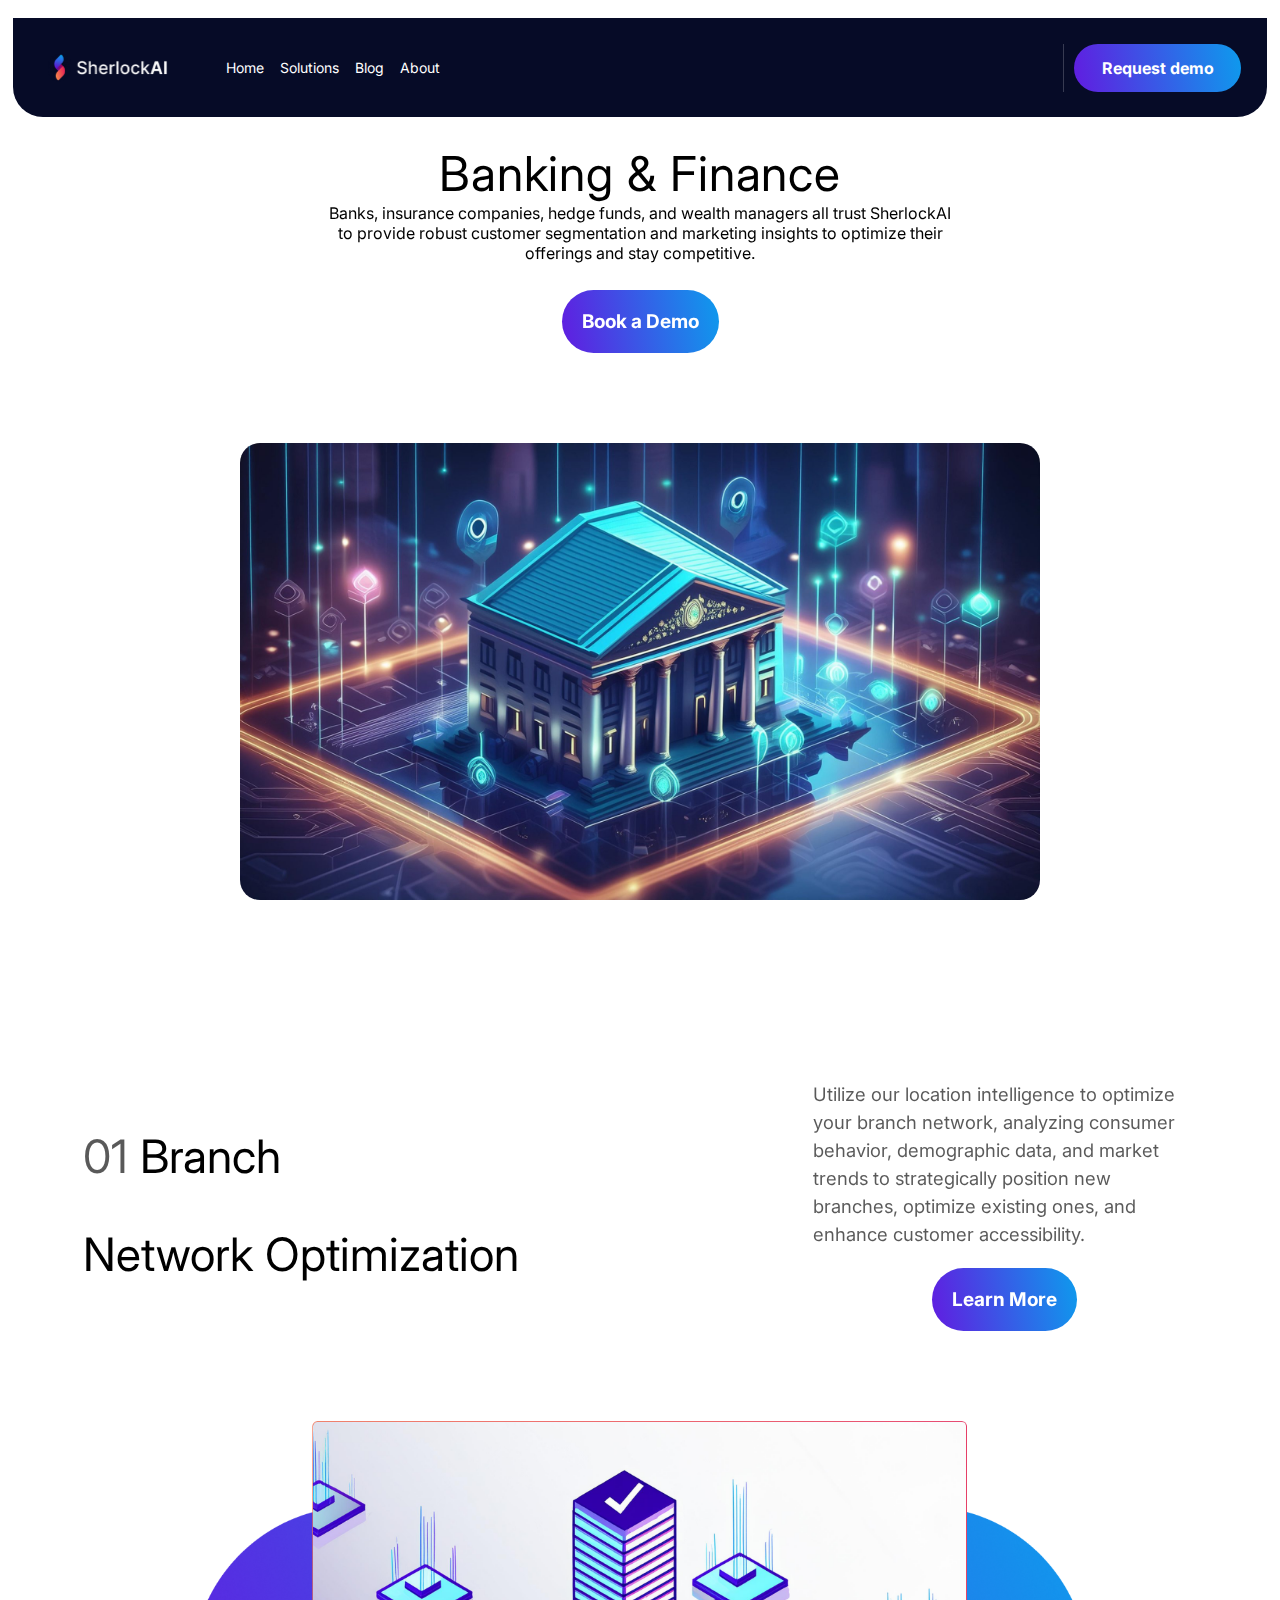
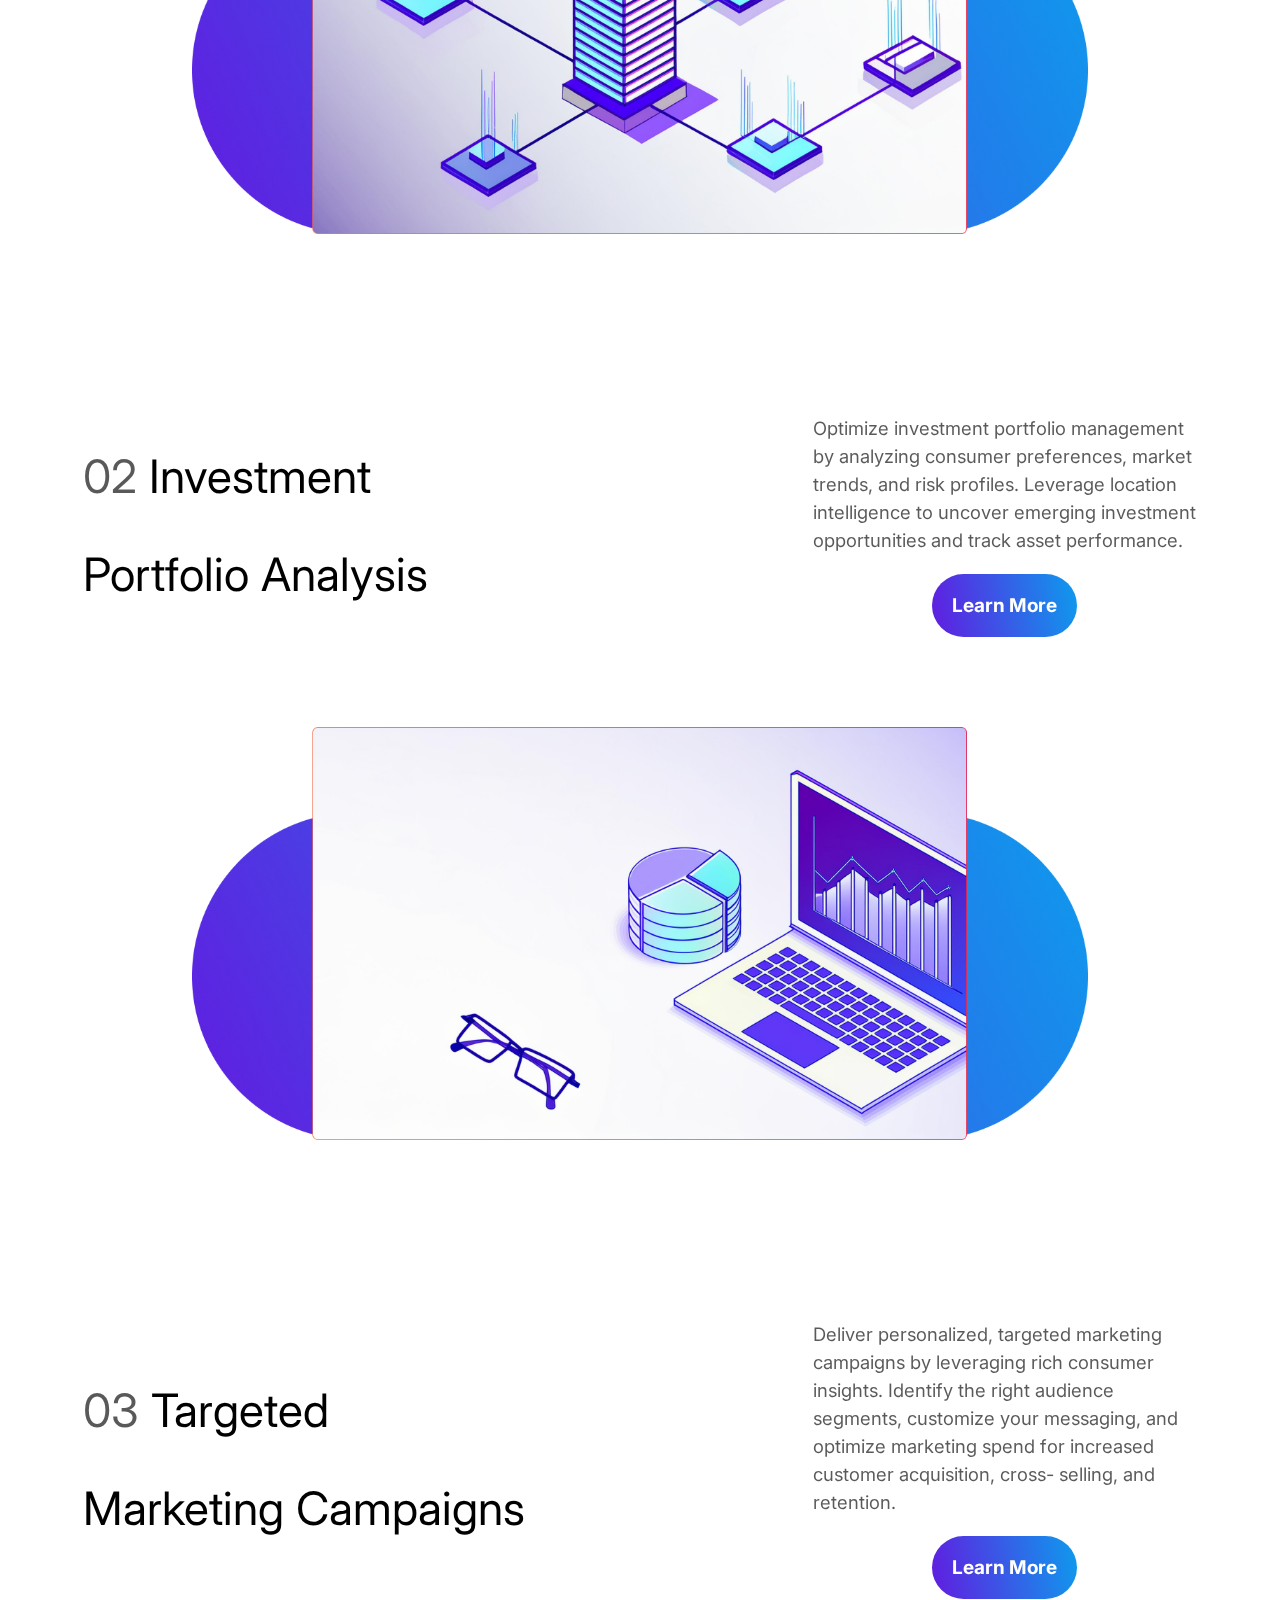
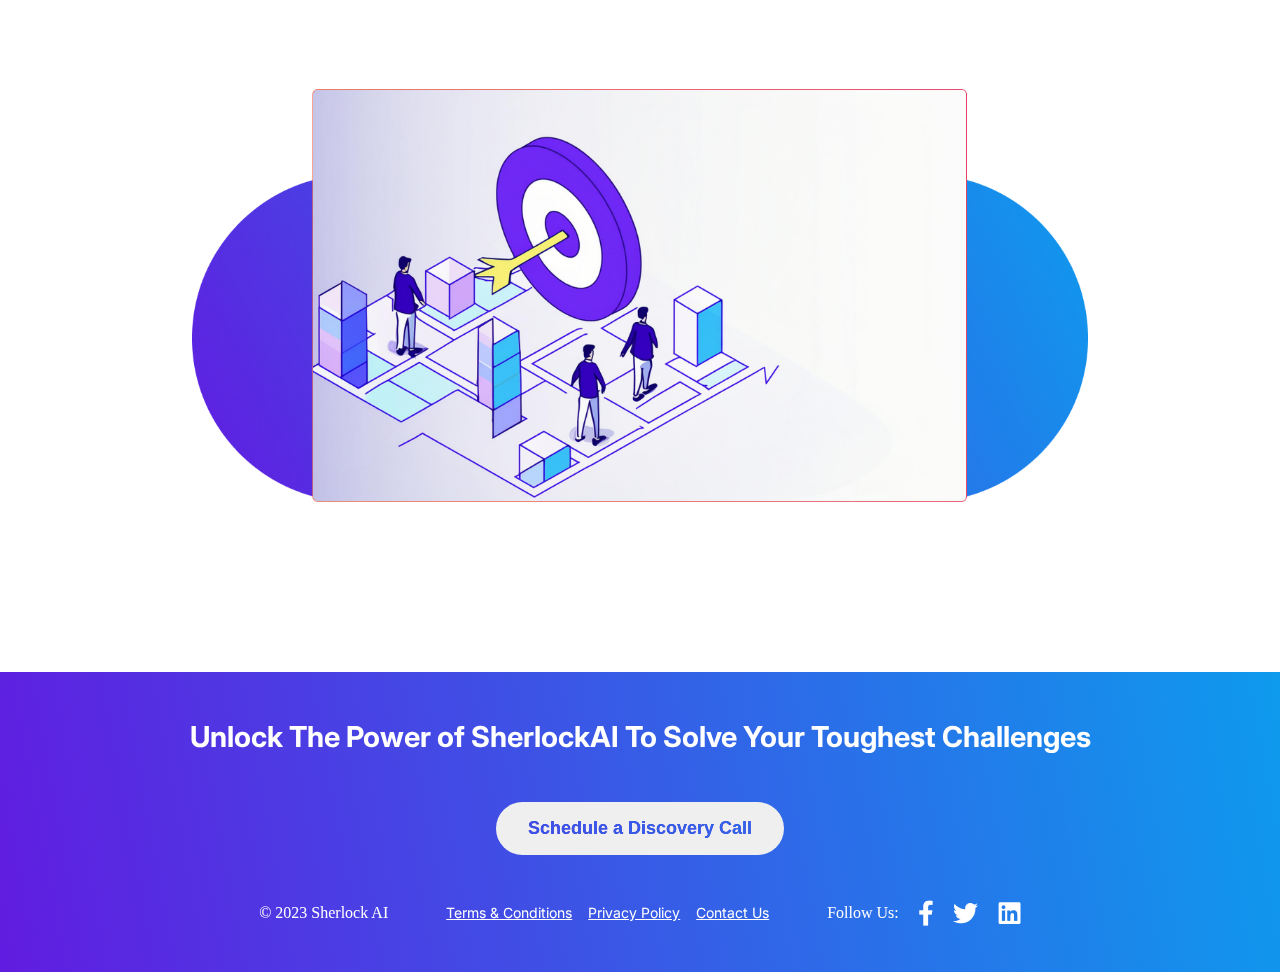
<file: bfsi.html>
<html lang="en">
  <head>
    <meta charset="UTF-8" />
    <meta name="viewport" content="width=device-width, initial-scale=1.0" />
    <link rel="stylesheet" href="bfsi.css" />
    <title>BFSI</title>
  </head>
  <body>
    <header>
      <div id="overlay">
        <a href="./" id="link">
          <img src="./Public/Logo.png" />
        </a>
        <ul id="list">
          <li><a href="./">Home</a></li>
          <li class="dropdown">
            <a href="./solutions.html">Solutions</a>
            <ul class="dropdown-content">
              <li><a href="./bfsi.html">Banking & Finance</a></li>
              <li><a href="./solution2.html">Hospitality & Tourism</a></li>
              <li><a href="./solution3.html">Retail & Ecommerce</a></li>
            </ul>
          </li>
          <li><a>Blog</a></li>
          <li><a>About</a></li>
        </ul>
        <div id="VerticalBorder">
          <div class="Link">
            <a href="./">Request demo</a>
          </div>
        </div>
      </div>
    </header>
    <div id="heading">
      <h2 id="Transform">Banking & Finance</h2>
      <p id="Change">
        Banks, insurance companies, hedge funds, and wealth managers all trust
        SherlockAI to provide robust customer segmentation and marketing
        insights to optimize their offerings and stay competitive.
      </p>
      <div class="Link2">
        <a href="./">Book a Demo</a>
      </div>
    </div>
    <div class="bfs">
      <img src="./Public/car1.png" />
    </div>
    <div class="element">
      <div class="branch">
        <p class="br">
          <span style="color: #000000a6">01</span> Branch<br />Network
          Optimization
        </p>
        <div class="font">
          <p>
            Utilize our location intelligence to optimize your branch network,
            analyzing consumer behavior, demographic data, and market trends to
            strategically position new branches, optimize existing ones, and
            enhance customer accessibility.
          </p>
          <div class="Link2">
            <a href="./">Learn More</a>
          </div>
        </div>
      </div>
      <div class="bg">
          <img src="./Public/Rectangle 95.png" />
      </div>
    </div>
    <div class="element">
      <div class="branch">
        <p class="br">
          <span style="color: #000000a6">02 </span>Investment <br />Portfolio
          Analysis
        </p>
        <div class="font">
          <p>
            Optimize investment portfolio management by analyzing consumer
            preferences, market trends, and risk profiles. Leverage location
            intelligence to uncover emerging investment opportunities and track
            asset performance.
          </p>
          <div class="Link2">
            <a href="./">Learn More</a>
          </div>
        </div>
      </div>
      <div class="bg">
          <img src="./Public/Rectangle 96.png" />
      </div>
    </div>
    <div class="element">
      <div class="branch">
        <p class="br">
          <span style="color: #000000a6">03 </span>Targeted<br />Marketing
          Campaigns
        </p>
        <div class="font">
          <p>
            Deliver personalized, targeted marketing campaigns by leveraging
            rich consumer insights. Identify the right audience segments,
            customize your messaging, and optimize marketing spend for increased
            customer acquisition, cross- selling, and retention.
          </p>
          <div class="Link2">
            <a href="./">Learn More</a>
          </div>
        </div>
        <div class="bg">
            <img src="./Public/Rectangle 97.png" />
        </div>
      </div>
    </div>
    <footer>
      <p class="p3">
        Unlock The Power of SherlockAI To Solve Your Toughest Challenges
      </p>
      <button>Schedule a Discovery Call</button>
      <div class="foot">
        <p>© 2023 Sherlock AI</p>
        <ul class="listf">
          <li><a>Terms & Conditions</a></li>
          <li><a>Privacy Policy</a></li>
          <li><a>Contact Us</a></li>
        </ul>
        <div class="social">
          Follow Us:
          <img src="./Public/Symbol.png" />
          <img src="./Public/Symbol (1).png" />
          <img src="./Public/Symbol (2).png" />
        </div>
      </div>
    </footer>
  </body>
</html>
</file>
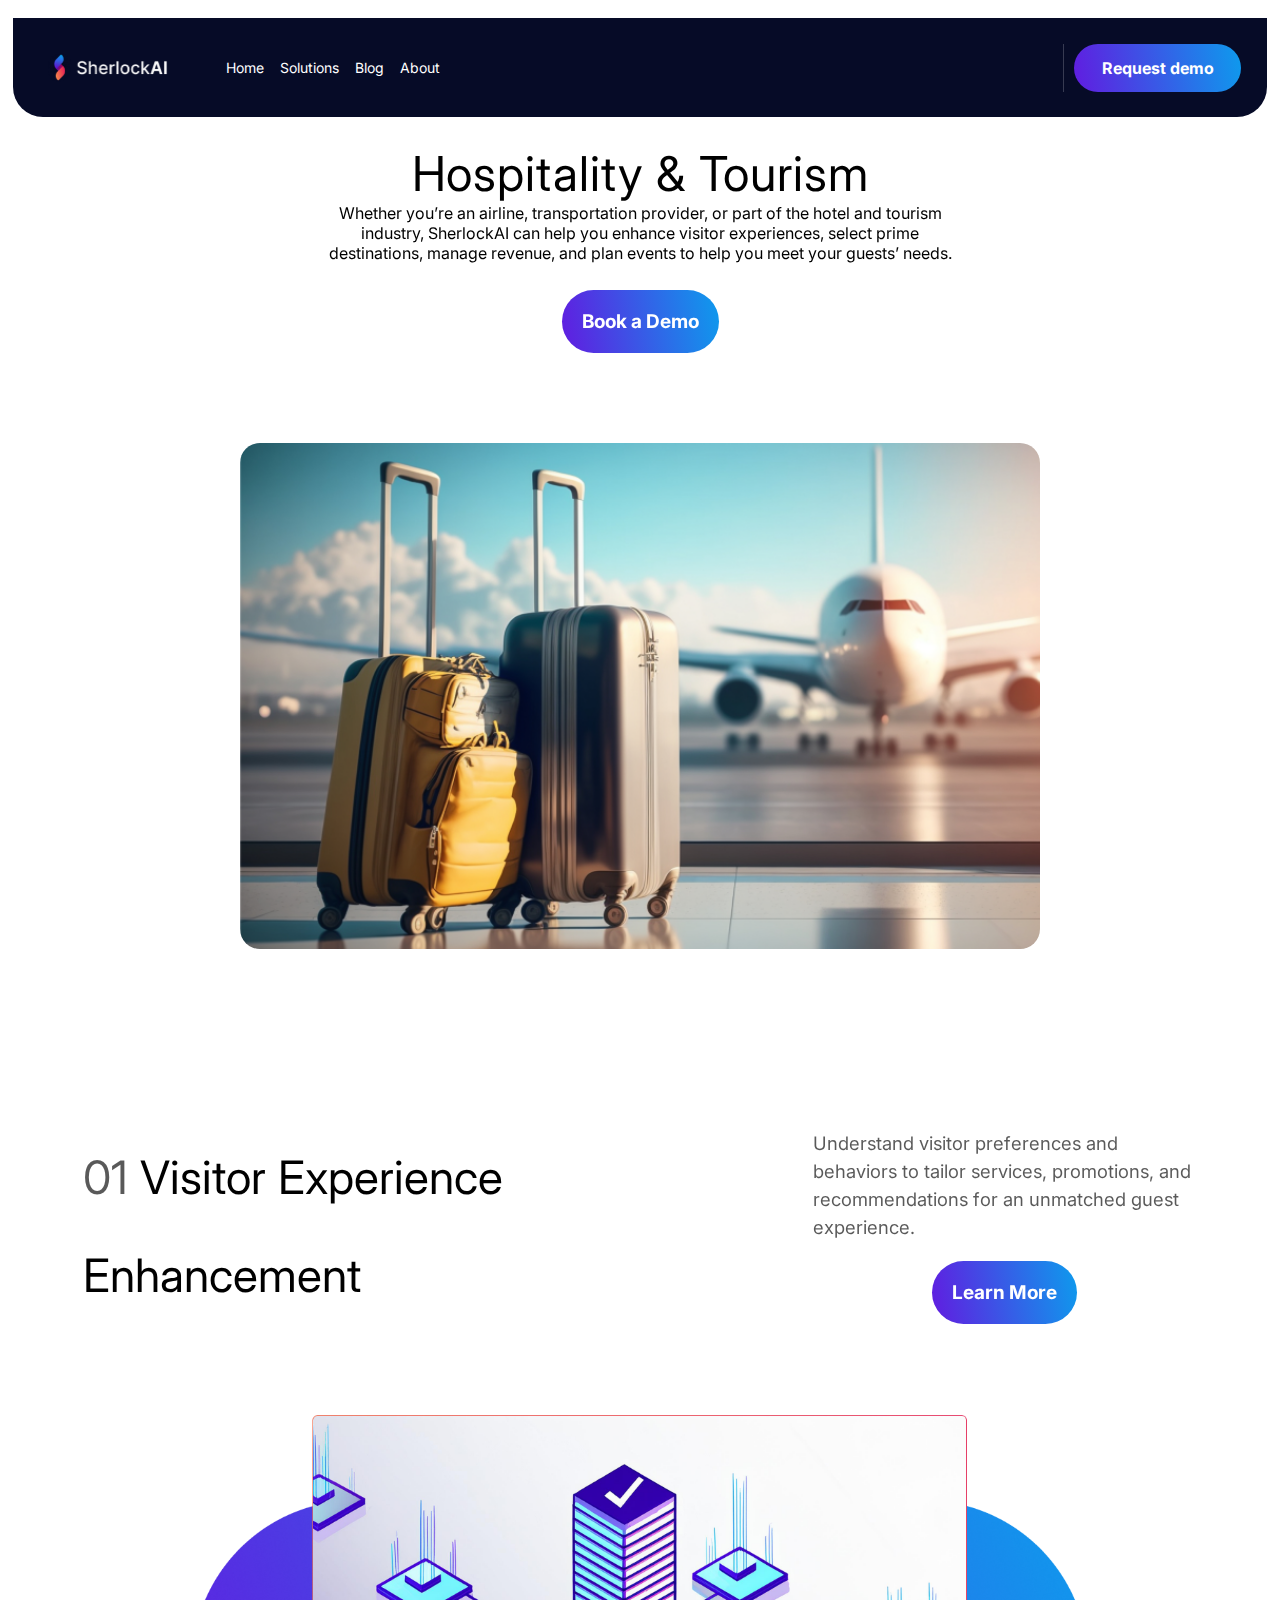
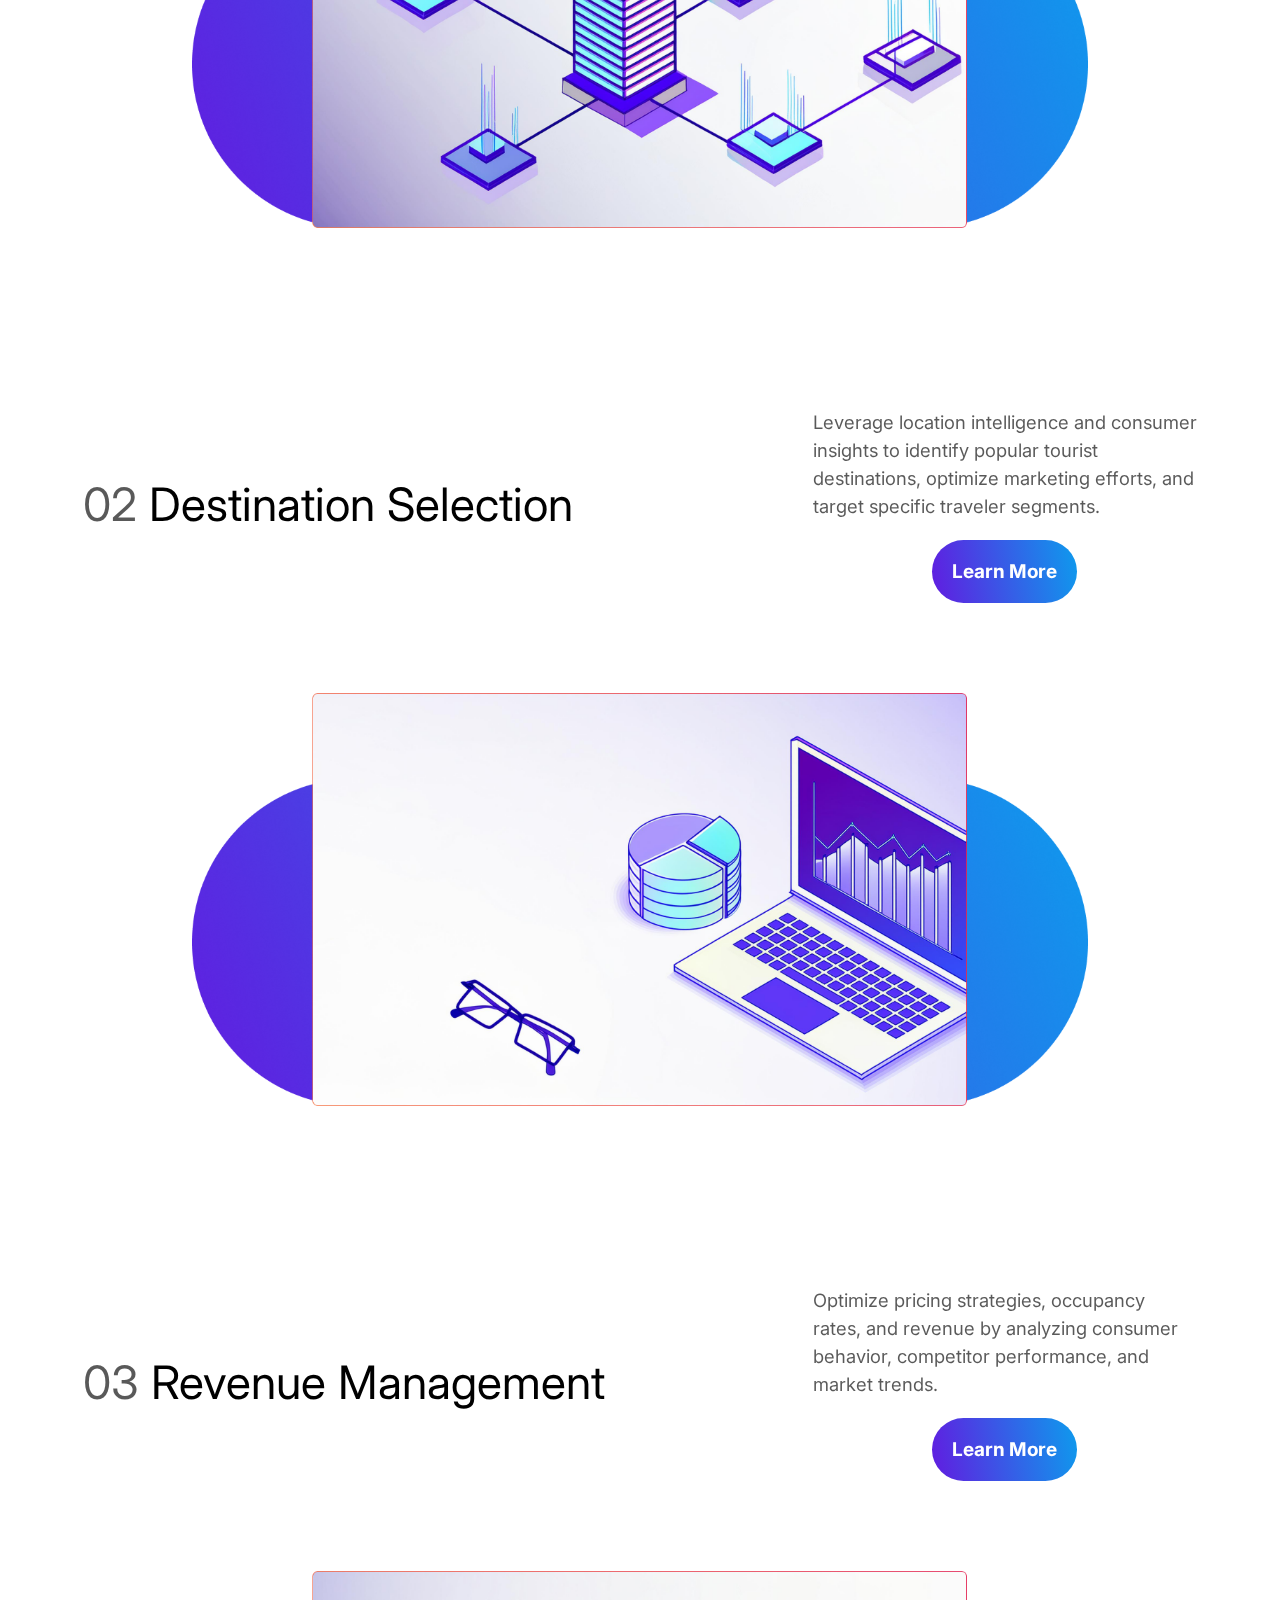
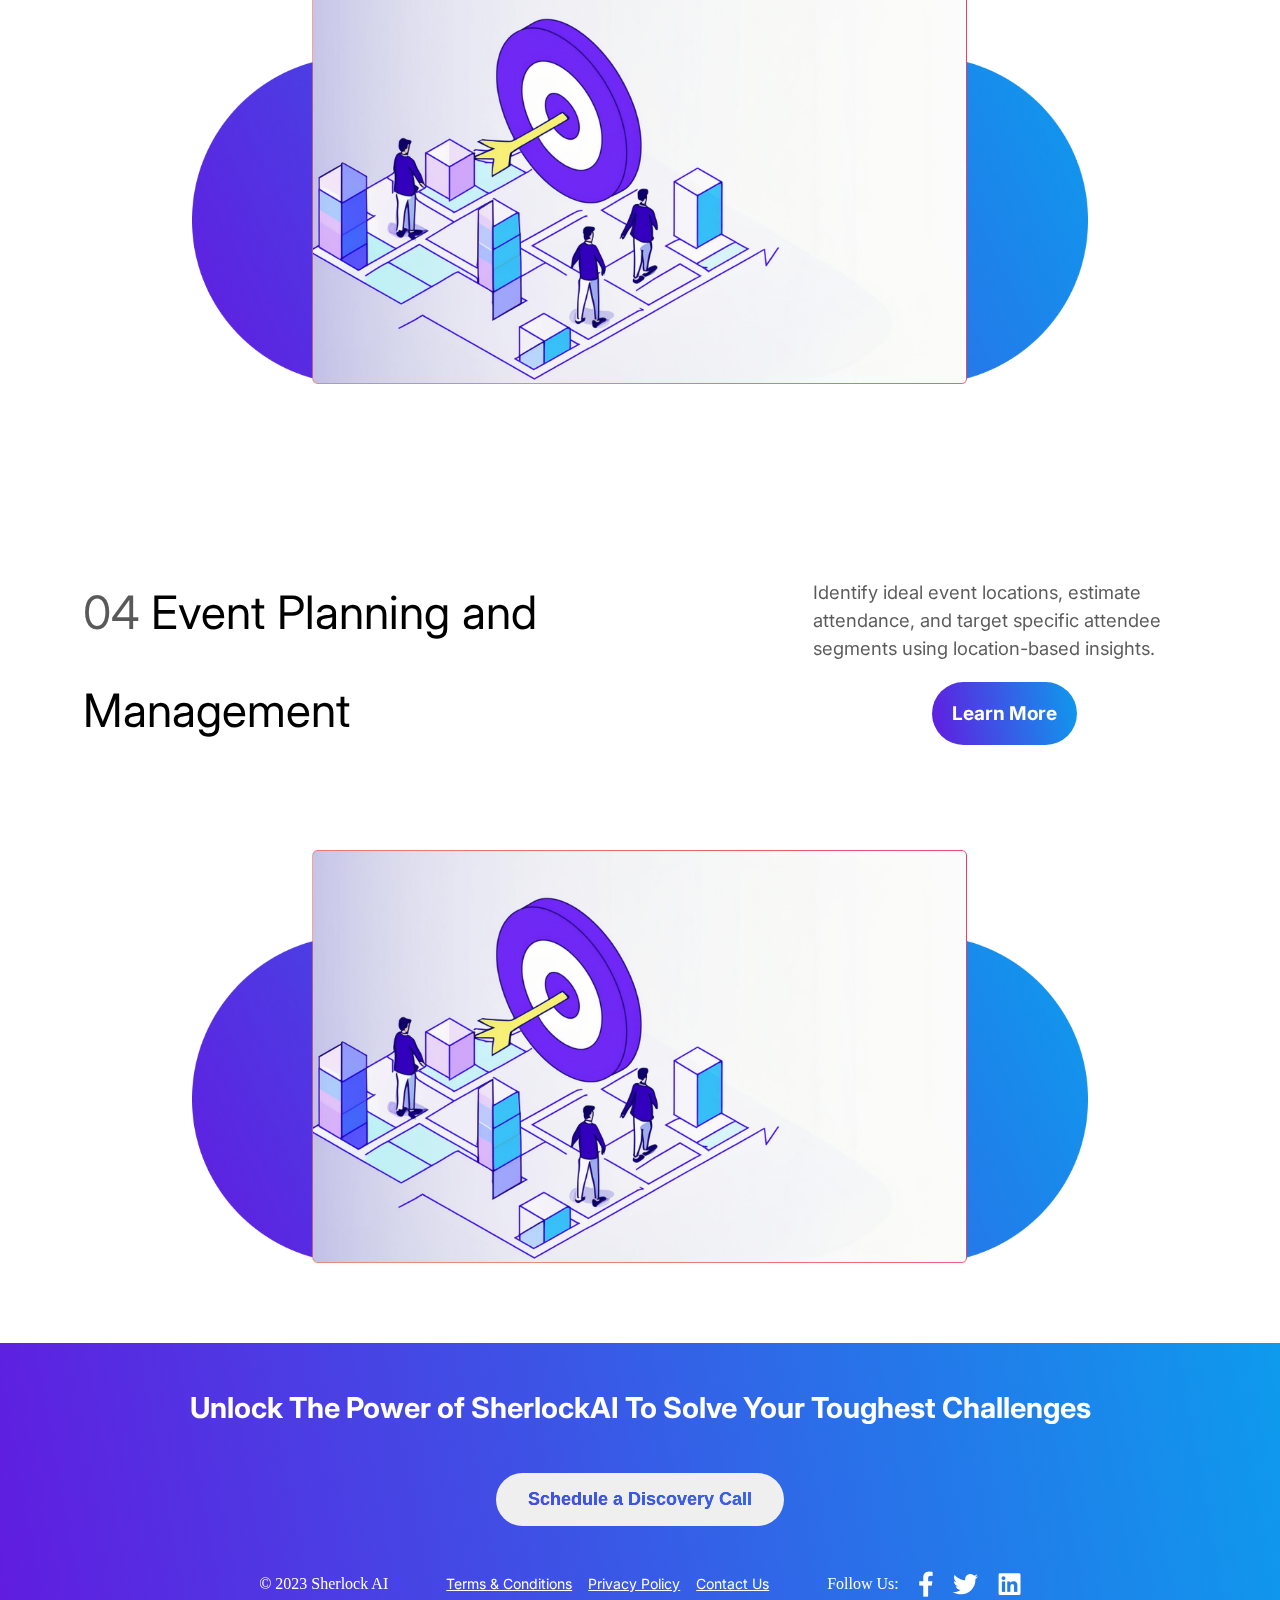
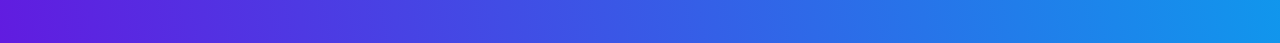
<file: h&t.html>
<html lang="en">
  <head>
    <meta charset="UTF-8" />
    <meta name="viewport" content="width=device-width, initial-scale=1.0" />
    <link rel="stylesheet" href="bfsi.css" />
    <title>Hospitality & Tourism</title>
  </head>
  <body>
          <header>
      <div id="overlay">
        <a href="./" id="link">
          <img src="./Public/Logo.png" />
        </a>
        <ul id="list">
          <li><a href="./">Home</a></li>
          <li class="dropdown">
            <a href="./solutions.html">Solutions</a>
            <ul class="dropdown-content">
              <li><a href="./bfsi.html">Banking & Finance</a></li>
              <li><a href="./h&t.html">Hospitality & Tourism</a></li>
              <li><a href="./r&e.html">Retail & Ecommerce</a></li>
            </ul>
          </li>
          <li><a href="./blog.html">Blog</a></li>
          <li><a href="./about.html">About</a></li>
        </ul>
        <div id="VerticalBorder">
          <div class="Link">
            <a target="_blank" href="https://calendly.com/Sherlockai/discoverycall">Request demo</a>
          </div>
        </div>
      </div>
    </header>

    <div id="heading">
      <h2 id="Transform">Hospitality & Tourism</h2>
      <p id="Change">
      Whether you’re an airline, transportation provider, or part of the hotel and tourism industry, SherlockAI can help you enhance visitor experiences, select prime destinations, manage revenue, and plan events to help you meet your guests’ needs.
      </p>
      <div class="Link2">
        <a href="https://calendly.com/Sherlockai/discoverycall" target="_bank">Book a Demo</a>
      </div>
    </div>
    <div class="bfs">
      <img src="./Public/car2.png" />
    </div>
    <div class="element">
      <div class="branch">
        <p class="br">
          <span style="color: #000000a6">01 </span>Visitor Experience Enhancement
        </p>
        <div class="font">
          <p>
          Understand visitor preferences and behaviors to tailor services, promotions, and recommendations for an unmatched guest experience.
          </p>
          <div class="Link2">
            <a href="./">Learn More</a>
          </div>
        </div>
      </div>
          <img src="./Public/Rectangle 95.png" />
    </div>
    <div class="element">
      <div class="branch">
        <p class="br">
          <span style="color: #000000a6">02 </span>Destination Selection
        </p>
        <div class="font">
          <p>
          Leverage location intelligence and consumer insights to identify popular tourist destinations, optimize marketing efforts, and target specific traveler segments.
          </p>
          <div class="Link2">
            <a href="./">Learn More</a>
          </div>
        </div>
      </div>
          <img src="./Public/Rectangle 96.png" />
    </div>
    <div class="element">
      <div class="branch">
        <p class="br">
          <span style="color: #000000a6">03 </span>Revenue Management
        </p>
        <div class="font">
          <p>
          Optimize pricing strategies, occupancy rates, and revenue by analyzing consumer behavior, competitor performance, and market trends.
          </p>
          <div class="Link2">
            <a href="./">Learn More</a>
          </div>
        </div>
      </div>
      <img src="./Public/Rectangle 97.png" />
    </div>
    <div class="element">
      <div class="branch">
        <p class="br">
          <span style="color: #000000a6">04 </span>Event Planning and Management
        </p>
        <div class="font">
          <p>
          Identify ideal event locations, estimate attendance, and target specific attendee segments using location-based insights.
          </p>
          <div class="Link2">
            <a href="./">Learn More</a>
          </div>
        </div>
      </div>
      <img src="./Public/Rectangle 97.png" />
    </div>
            <footer>
      <p class="p3">
        Unlock The Power of SherlockAI To Solve Your Toughest Challenges
      </p>
      <a target="_blank" href="https://calendly.com/Sherlockai/discoverycall"><button>Schedule a Discovery Call</button></a>
      <div class="foot">
        <p>© 2023 Sherlock AI</p>
        <ul class="listf">
          <li><a>Terms & Conditions</a></li>
          <li><a>Privacy Policy</a></li>
          <li><a>Contact Us</a></li>
        </ul>
        <div class="social">
          Follow Us:
          <a target="_blank" href="https://www.facebook.com/infiniteanalytics"><img src="./Public/Symbol.png" /></a>
          <a target="_blank" href="https://twitter.com/infanatweets"><img src="./Public/Symbol (1).png" /></a>
          <a target="_blank" href="https://www.linkedin.com/company/infinite-analytics/"><img src="./Public/Symbol (2).png" /></a>
        </div>
      </div>
    </footer>

  </body>
</html>
</file>
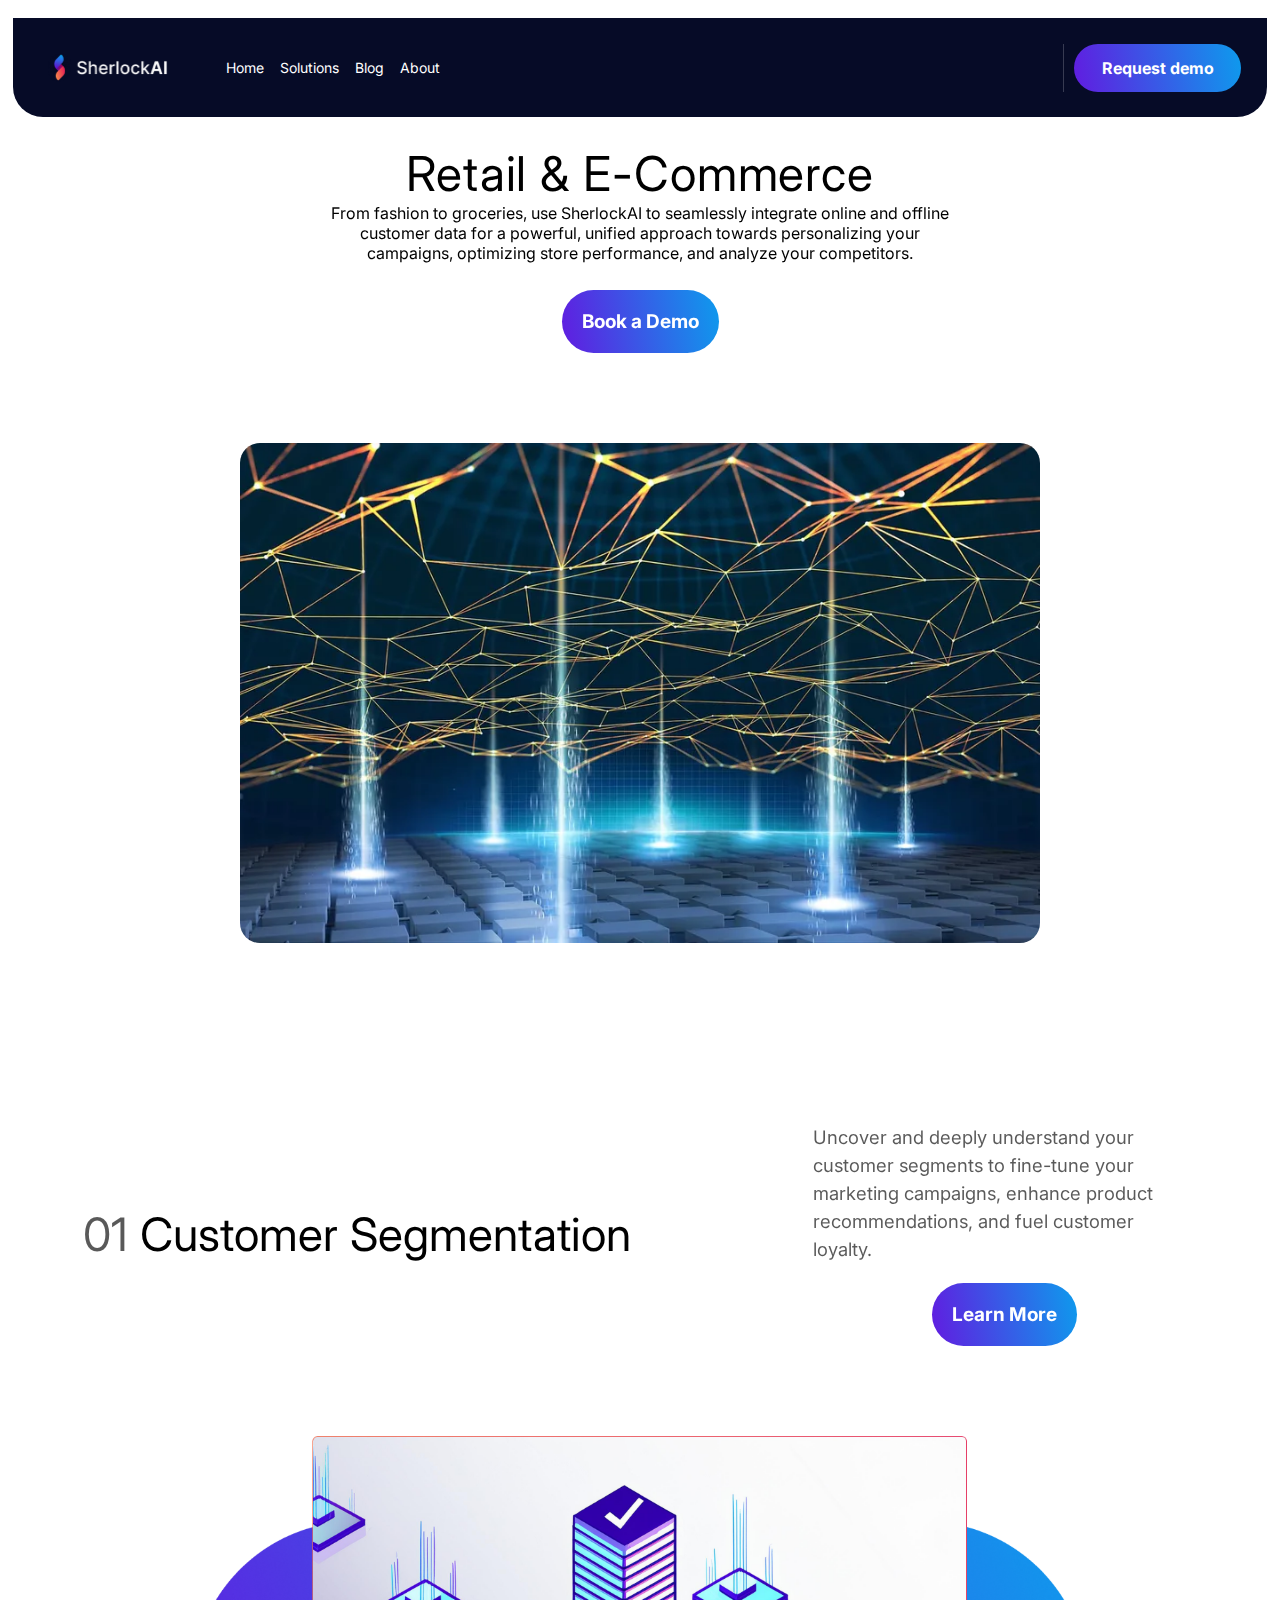
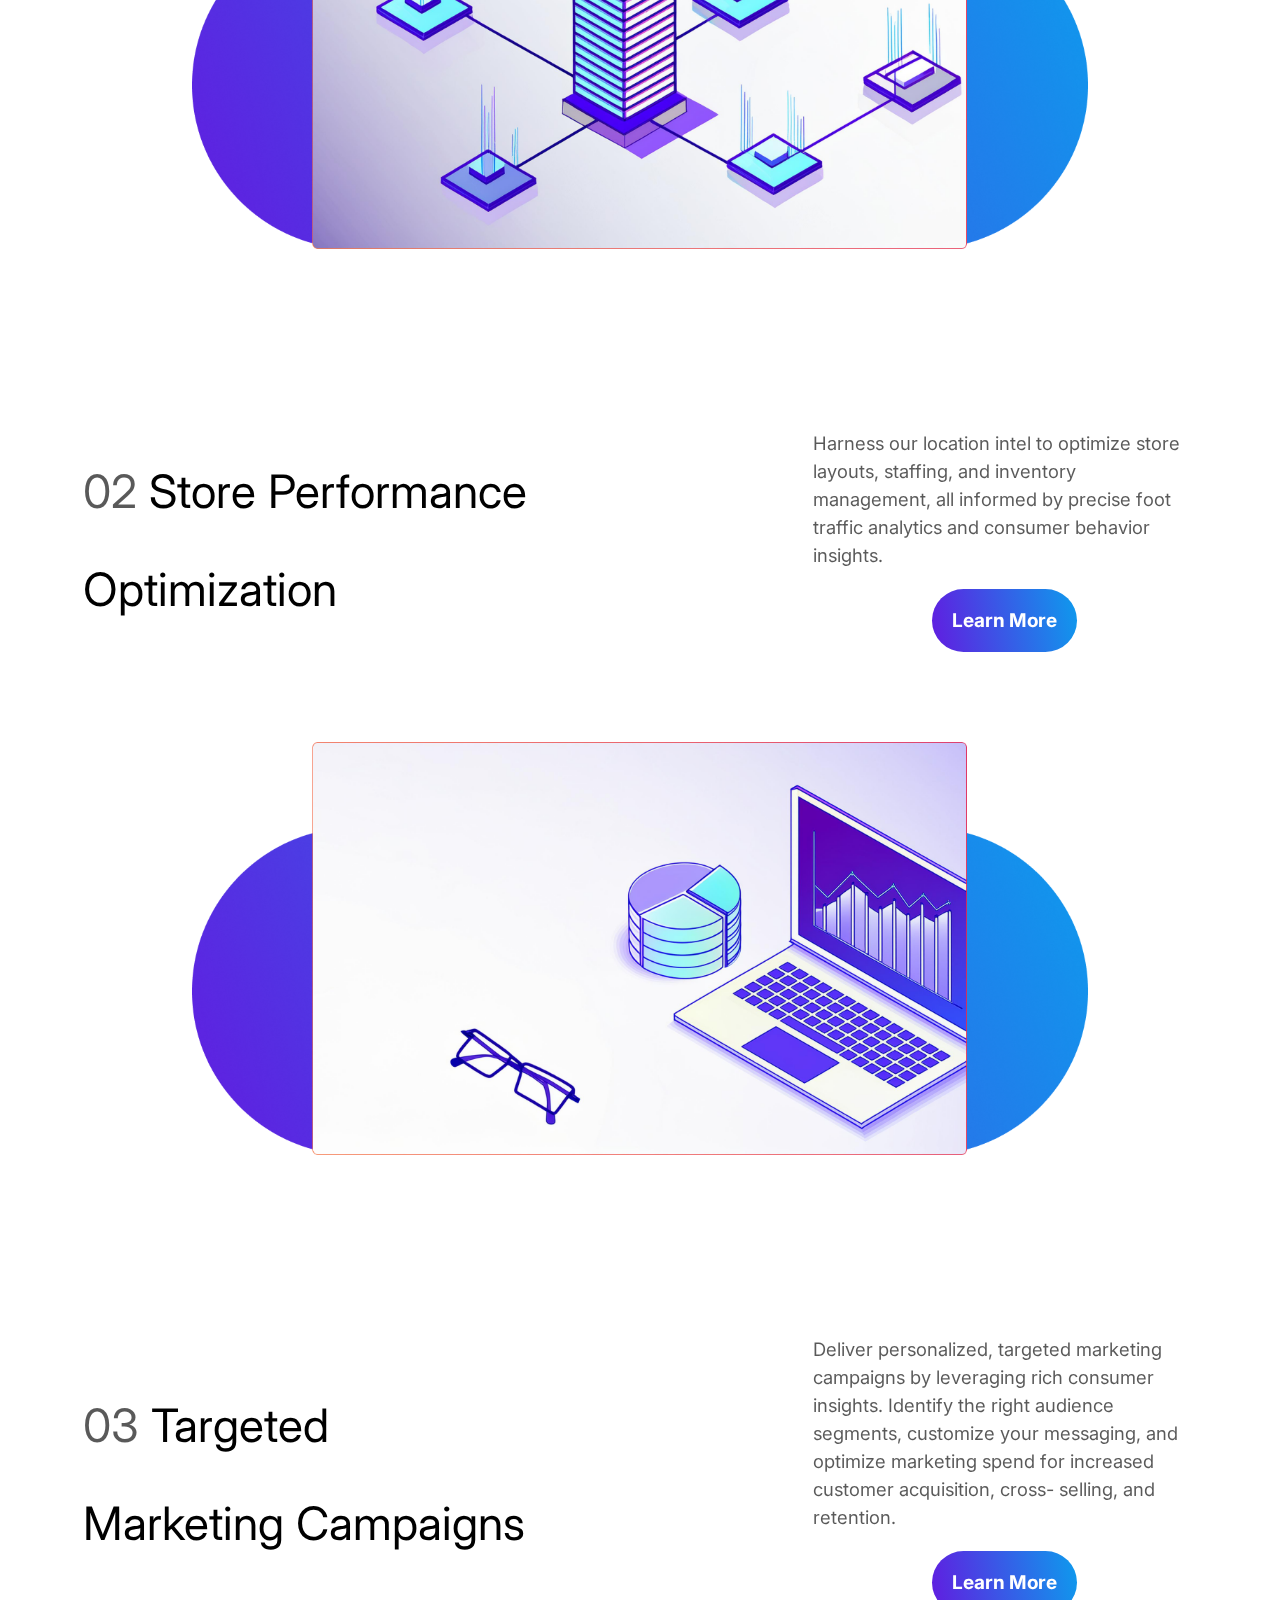
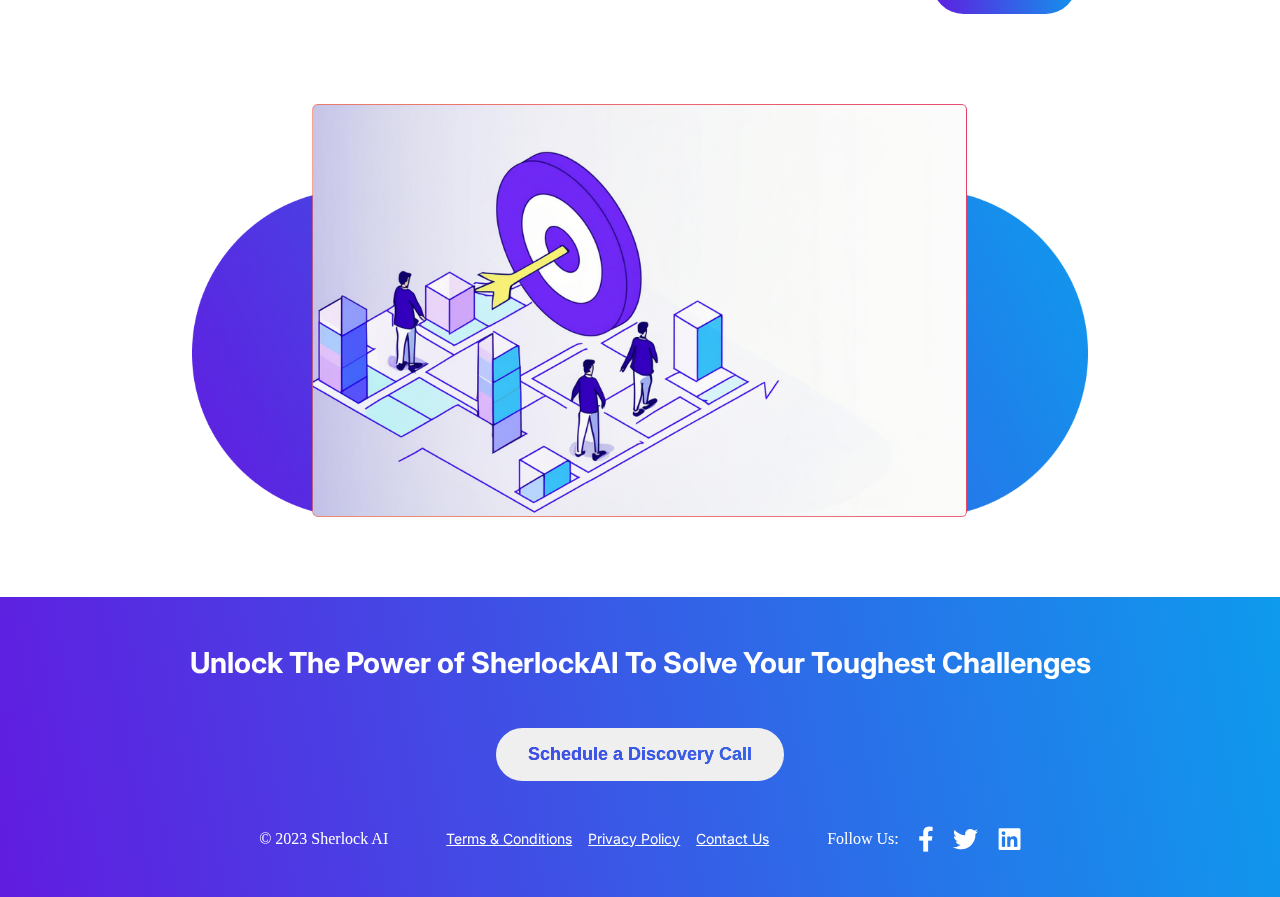
<file: r&e.html>
<html lang="en">
  <head>
    <meta charset="UTF-8" />
    <meta name="viewport" content="width=device-width, initial-scale=1.0" />
    <link rel="stylesheet" href="bfsi.css" />
    <title>Retail & E-Commerce</title>
  </head>
  <body>
          <header>
      <div id="overlay">
        <a href="./" id="link">
          <img src="./Public/Logo.png" />
        </a>
        <ul id="list">
          <li><a href="./">Home</a></li>
          <li class="dropdown">
            <a href="./solutions.html">Solutions</a>
            <ul class="dropdown-content">
              <li><a href="./bfsi.html">Banking & Finance</a></li>
              <li><a href="./h&t.html">Hospitality & Tourism</a></li>
              <li><a href="./r&e.html">Retail & Ecommerce</a></li>
            </ul>
          </li>
          <li><a href="./blog.html">Blog</a></li>
          <li><a href="./about.html">About</a></li>
        </ul>
        <div id="VerticalBorder">
          <div class="Link">
            <a target="_blank" href="https://calendly.com/Sherlockai/discoverycall">Request demo</a>
          </div>
        </div>
      </div>
    </header>

    <div id="heading">
      <h2 id="Transform">Retail & E-Commerce</h2>
      <p id="Change">
      From fashion to groceries, use SherlockAI to seamlessly integrate online and offline customer data for a powerful, unified approach towards personalizing your campaigns, optimizing store performance, and analyze your competitors.
      </p>
      <div class="Link2">
        <a href="https://calendly.com/Sherlockai/discoverycall" target="_bank">Book a Demo</a>
      </div>
    </div>
    <div class="bfs">
      <img src="./Public/car3.png" />
    </div>
    <div class="element">
      <div class="branch">
        <p class="br">
          <span style="color: #000000a6">01 </span>Customer Segmentation
        </p>
        <div class="font">
          <p>
          Uncover and deeply understand your customer segments to fine-tune your marketing campaigns, enhance product recommendations, and fuel customer loyalty.
          </p>
          <div class="Link2">
            <a href="./">Learn More</a>
          </div>
        </div>
      </div>
          <img src="./Public/Rectangle 95.png" />
    </div>
    <div class="element">
      <div class="branch">
        <p class="br">
          <span style="color: #000000a6">02 </span>Store Performance
Optimization
        </p>
        <div class="font">
          <p>
          Harness our location intel to optimize store layouts, staffing, and inventory management, all informed by precise foot traffic analytics and consumer behavior insights.
          </p>
          <div class="Link2">
            <a href="./">Learn More</a>
          </div>
        </div>
      </div>
          <img src="./Public/Rectangle 96.png" />
    </div>
    <div class="element">
      <div class="branch">
        <p class="br">
          <span style="color: #000000a6">03 </span>Targeted<br />Marketing
          Campaigns
        </p>
        <div class="font">
          <p>
            Deliver personalized, targeted marketing campaigns by leveraging
            rich consumer insights. Identify the right audience segments,
            customize your messaging, and optimize marketing spend for increased
            customer acquisition, cross- selling, and retention.
          </p>
          <div class="Link2">
            <a href="./">Learn More</a>
          </div>
        </div>
      </div>
      <img src="./Public/Rectangle 97.png" />
    </div>
            <footer>
      <p class="p3">
        Unlock The Power of SherlockAI To Solve Your Toughest Challenges
      </p>
      <a target="_blank" href="https://calendly.com/Sherlockai/discoverycall"><button>Schedule a Discovery Call</button></a>
      <div class="foot">
        <p>© 2023 Sherlock AI</p>
        <ul class="listf">
          <li><a>Terms & Conditions</a></li>
          <li><a>Privacy Policy</a></li>
          <li><a>Contact Us</a></li>
        </ul>
        <div class="social">
          Follow Us:
          <a target="_blank" href="https://www.facebook.com/infiniteanalytics"><img src="./Public/Symbol.png" /></a>
          <a target="_blank" href="https://twitter.com/infanatweets"><img src="./Public/Symbol (1).png" /></a>
          <a target="_blank" href="https://www.linkedin.com/company/infinite-analytics/"><img src="./Public/Symbol (2).png" /></a>
        </div>
      </div>
    </footer>

  </body>
</html>
</file>
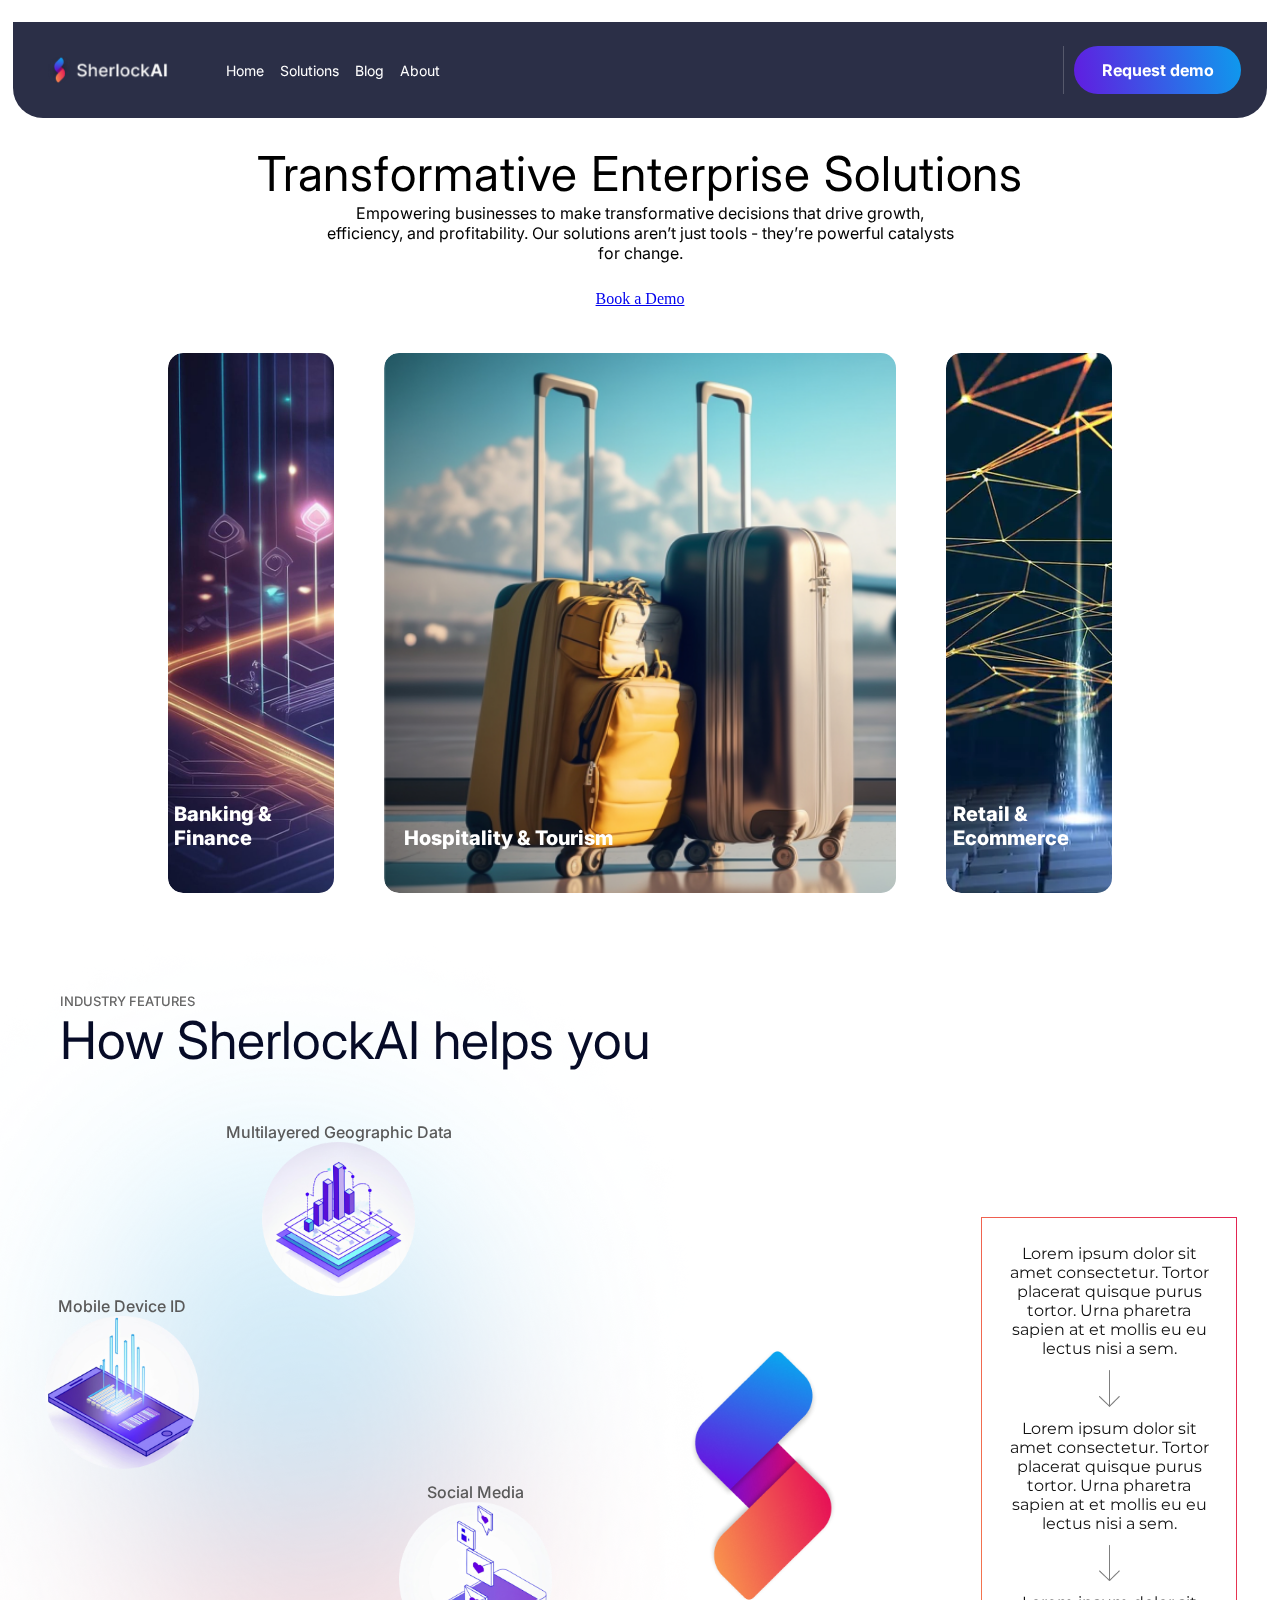
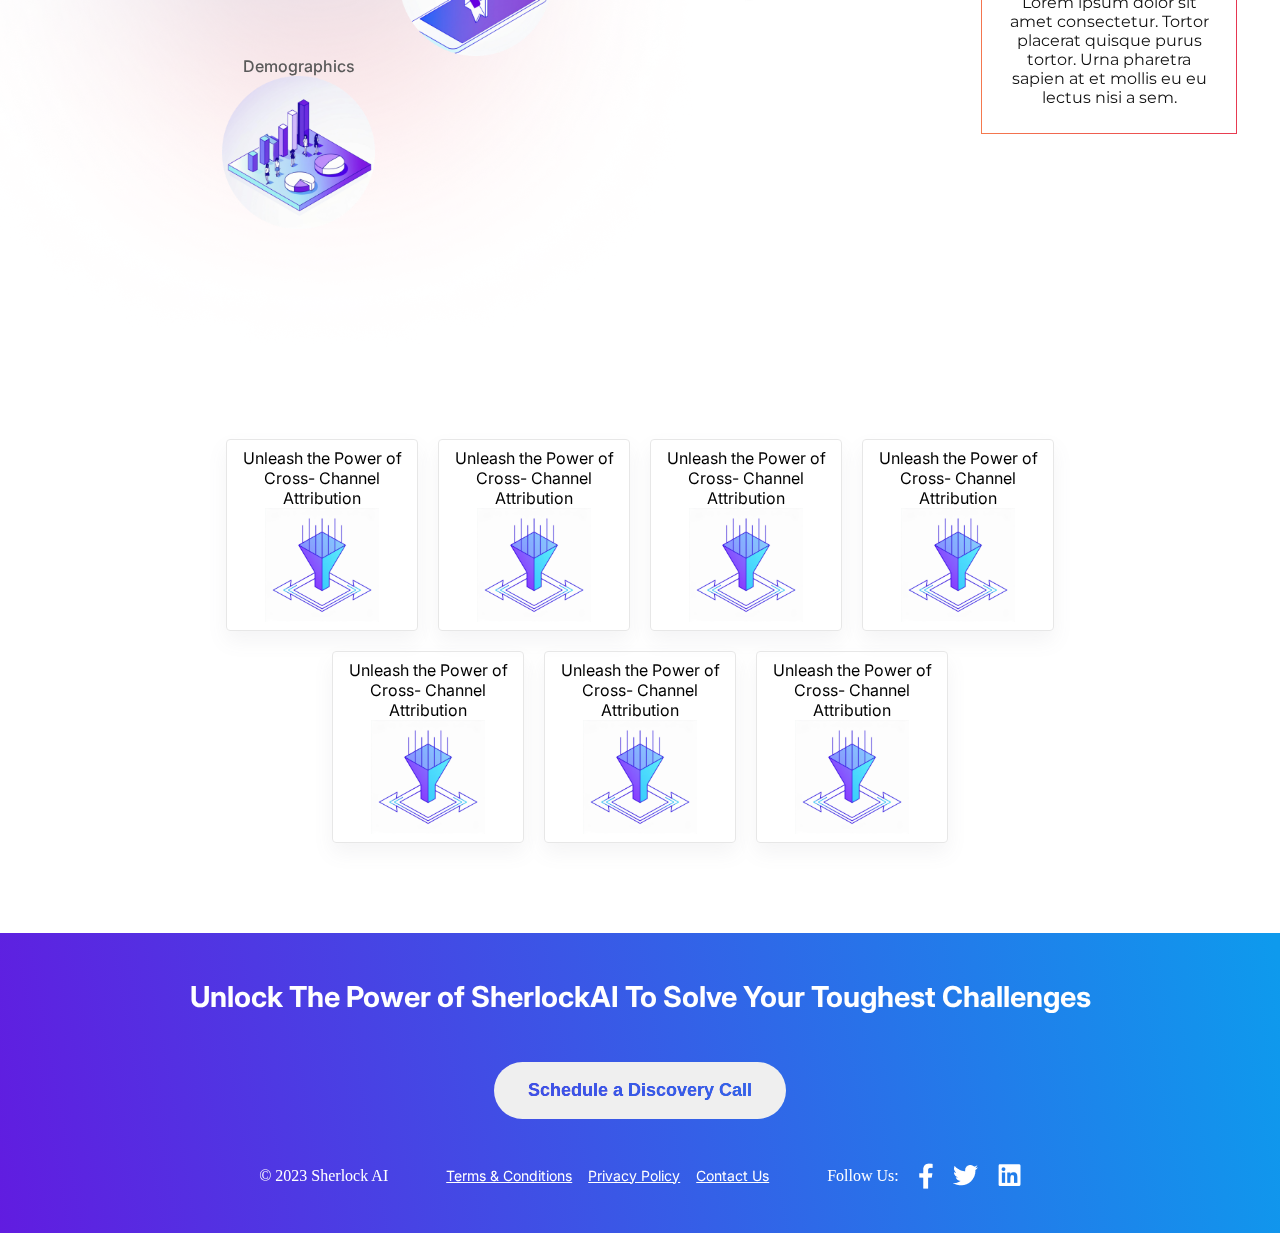
<file: solutions.html>
<html lang="en">
  <head>
    <meta charset="UTF-8" />
    <meta name="viewport" content="width=device-width, initial-scale=1.0" />
    <link rel="stylesheet" href="solutions.css" />
    <title>Solutions</title>
  </head>
  <body>
    <script>
      document.addEventListener("DOMContentLoaded", function () {
        const items = document.querySelectorAll(".item");
        let activeItem = document.querySelector(".item:nth-child(2)");

        activeItem.classList.add("active");

        items.forEach((item) => {
          item.addEventListener("mouseenter", () => {
            items.forEach((i) => i.classList.remove("active"));
            item.classList.add("active");
          });

          item.addEventListener("mouseleave", () => {
            setTimeout(() => {
              if (!document.querySelector(".item:hover")) {
                items.forEach((i) => i.classList.remove("active"));
                activeItem.classList.add("active");
              }
            }, 100);
          });

          item.addEventListener("mouseenter", () => {
            activeItem = item;
          });
        });
      });
    </script>

        <header>
      <div id="overlay">
        <a href="./" id="link">
          <img src="./Public/Logo.png" />
        </a>
        <ul id="list">
          <li><a href="./">Home</a></li>
          <li class="dropdown">
            <a href="./solutions.html">Solutions</a>
            <ul class="dropdown-content">
              <li><a href="./bfsi.html">Banking & Finance</a></li>
              <li><a href="./h&t.html">Hospitality & Tourism</a></li>
              <li><a href="./r&e.html">Retail & Ecommerce</a></li>
            </ul>
          </li>
          <li><a href="./blog.html">Blog</a></li>
          <li><a href="./about.html">About</a></li>
        </ul>
        <div id="VerticalBorder">
          <div class="Link">
            <a target="_blank" href="https://calendly.com/Sherlockai/discoverycall">Request demo</a>
          </div>
        </div>
      </div>
    </header>
    <div id="heading">
      <h2 id="Transform">Transformative Enterprise Solutions</h2>
      <p id="Change">
        Empowering businesses to make transformative decisions that drive
        growth, efficiency, and profitability. Our solutions aren’t just tools -
        they’re powerful catalysts for change.
      </p>
      <div class="Link">
        <a href="./">Book a Demo</a>
      </div>
    </div>
    <div class="car">
      <div class="item">
          <a href="./bfsi.html">
        <img src="./Public/car1.png" />
        <p>Banking & Finance</p>
          </a>
      </div>
      <div class="item">
          <a href="./h&t.html">
        <img src="./Public/car2.png" />
        <p>Hospitality & Tourism</p>
          </a>
      </div>
      <div class="item">
          <a href="./r&e.html">
        <img src="./Public/car3.png" />
        <p>Retail & Ecommerce</p>
          </a>
      </div>
    </div>
    <div id="help">
      <div id="font">
        <p>Industry Features</p>
        <h1>How SherlockAI helps you</h1>
      </div>
      <div class="hold">
        <div class="left">
          <img class="blur" src="./Public/blur.png" />
          <div class="ellipse zero">
            <p>Multilayered Geographic Data</p>
            <img src="./Public/Ellipse1.png" />
          </div>
          <div class="bw">
            <div class="ellipse one">
              <p>Mobile Device ID</p>
              <img src="./Public/Ellipse2.png" />
            </div>
            <div class="ellipse two">
              <p>Social Media</p>
              <img src="./Public/Ellipse4.png" />
            </div>
          </div>
          <div class="ellipse">
            <p>Demographics</p>
            <img src="./Public/Ellipse3.png" />
          </div>
        </div>
        <img class="logo" src="./Public/Platform Logo.png" />
        <div class="table">
          <p>
            Lorem ipsum dolor sit amet consectetur. Tortor placerat quisque
            purus tortor. Urna pharetra sapien at et mollis eu eu lectus nisi a
            sem.
          </p>
          <img src="./Public/arrow.png" />
          <p>
            Lorem ipsum dolor sit amet consectetur. Tortor placerat quisque
            purus tortor. Urna pharetra sapien at et mollis eu eu lectus nisi a
            sem.
          </p>
          <img src="./Public/arrow.png" />
          <p>
            Lorem ipsum dolor sit amet consectetur. Tortor placerat quisque
            purus tortor. Urna pharetra sapien at et mollis eu eu lectus nisi a
            sem.
          </p>
        </div>
      </div>
    </div>
    <div class="unleash">
      <div class="element">
        <h3>Unleash the Power of Cross- Channel Attribution</h3>
        <img
          src="./Public/Firefly isometric illustration for arrows following customer journeys across multiple channels conve.png"
        />
      </div>
      <div class="element">
        <h3>Unleash the Power of Cross- Channel Attribution</h3>
        <img
          src="./Public/Firefly isometric illustration for arrows following customer journeys across multiple channels conve.png"
        />
      </div>
      <div class="element">
        <h3>Unleash the Power of Cross- Channel Attribution</h3>
        <img
          src="./Public/Firefly isometric illustration for arrows following customer journeys across multiple channels conve.png"
        />
      </div>
      <div class="element">
        <h3>Unleash the Power of Cross- Channel Attribution</h3>
        <img
          src="./Public/Firefly isometric illustration for arrows following customer journeys across multiple channels conve.png"
        />
      </div>
      <div class="element">
        <h3>Unleash the Power of Cross- Channel Attribution</h3>
        <img
          src="./Public/Firefly isometric illustration for arrows following customer journeys across multiple channels conve.png"
        />
      </div>
      <div class="element">
        <h3>Unleash the Power of Cross- Channel Attribution</h3>
        <img
          src="./Public/Firefly isometric illustration for arrows following customer journeys across multiple channels conve.png"
        />
      </div>
      <div class="element">
        <h3>Unleash the Power of Cross- Channel Attribution</h3>
        <img
          src="./Public/Firefly isometric illustration for arrows following customer journeys across multiple channels conve.png"
        />
      </div>
    </div>
        <footer>
      <p class="p3">
        Unlock The Power of SherlockAI To Solve Your Toughest Challenges
      </p>
      <a target="_blank" href="https://calendly.com/Sherlockai/discoverycall"><button>Schedule a Discovery Call</button></a>
      <div class="foot">
        <p>© 2023 Sherlock AI</p>
        <ul class="listf">
          <li><a>Terms & Conditions</a></li>
          <li><a>Privacy Policy</a></li>
          <li><a>Contact Us</a></li>
        </ul>
        <div class="social">
          Follow Us:
          <a target="_blank" href="https://www.facebook.com/infiniteanalytics"><img src="./Public/Symbol.png" /></a>
          <a target="_blank" href="https://twitter.com/infanatweets"><img src="./Public/Symbol (1).png" /></a>
          <a target="_blank" href="https://www.linkedin.com/company/infinite-analytics/"><img src="./Public/Symbol (2).png" /></a>
        </div>
      </div>
    </footer>
  </body>
</html>
</file>
<file: bfsi.css>
@import url("https://fonts.googleapis.com/css2?family=Inter:wght@100..900&display=swap");
@import url("https://fonts.googleapis.com/css2?family=Montserrat:ital,wght@0,100..900;1,100..900&display=swap");
button{
    cursor:pointer;
}

html {
}
* {
  box-sizing: border-box;
  margin: 0;
  padding: 0;
  flex-wrap: wrap;
}
header {
  position: fixed;
  z-index:10;
  width: 100%;
  height: 11vh;
  top: 2vh;
  display: flex;
  justify-content: center;
}

#overlay {
  width: 98%;
  height: 11vh;
  border-radius: 0 0 30px 30px;
  background: #060b27;
  display: flex;
  opacity:1;
  align-items: center;
  padding: 0 20px;
}

#link img {
  width: 123.48px;
  height: 34.66px;
  margin-left: 12px;
}

#list {
  display: flex;
  justify-content: space-between;
  height: 96px;
  list-style: none;
  margin: 0 50px;
}

#list li {
  display: flex;
  align-items: center;
  position: relative;
}

#list li a {
  font-family: "Inter", sans-serif;
  font-size: 14px;
  font-weight: 400;
  text-align: center;
  color: #ffffff;
  text-decoration: none;
  padding: 2px 8px;
}

#list li a:hover {
  color: #00aaff;
}

#VerticalBorder {
  position: absolute;
  width: min(30%, 197px);
  height: 48px;
  right: 20px;
  border-left: 1px solid #ffffff33;
  display: flex;
  align-items: center;
  padding-left: 10px;
}

#VerticalBorder .Link {
  display: flex;
  align-items: center;
  justify-content: center;
  width: 90%;
  height: 48px;
  border-radius: 24px;
  background: linear-gradient(79.73deg, #611ce0 0%, #0e9aed 99.52%);
  text-decoration: none;
}

#VerticalBorder a {
  font-family: "Inter";
  font-size: 100%;
  font-weight: 700;
  text-align: center;
  color: #ffffff;
  text-decoration: none;
}

.dropdown-content {
  display: none;
  position: absolute;
  top: 100%; 
  left: 0;
  background-color: #060b27d9;
  box-shadow: 0px 8px 16px 0px rgba(0,0,0,0.2);
  z-index: 1;
  border-radius: 0 0 15px 15px;
  width:200px;
}

.dropdown-content li {
  display: block;
  text-align: left;
  padding: 8px 16px;
}

.dropdown-content li a {
  color: #ffffff;
  text-decoration: none;
  display: block;
}


.dropdown:hover .dropdown-content {
  display: block;
}

#Transform {
  font-family: Inter;
  font-size: 300%;
  font-weight: 400;
  letter-spacing: 0.9px;
  width:95%;
  text-align:center;
}
#Change {
  font-family: Inter;
  font-size: 100%;
  font-weight: 400;
  width: 50%;
  text-align:center;
  margin-bottom: 3vh;
}
#heading {
  margin-top: 16vh;
  align-items: center;
  display: flex;
  flex-direction: column;
}
.Link2 {
  display: flex;
  align-items: center;
  justify-content: center;
  border-radius: 34px;
  background: linear-gradient(79.73deg, #611ce0 0%, #0e9aed 99.52%);
  text-decoration: none;
  padding: 20px;
}

.Link2 a {
  font-family: "Inter";
  font-size: 19px;
  font-weight: 700;
  text-align: center;
  color: #ffffff;
  text-decoration: none;
}
.bfs img{
    width:min(800px,90vw);
    border-radius:20px;
}
.bfs{
    margin-top:10vh;
    display:flex;
    justify-content:center;
}
.branch{
    display:flex;
    justify-content:center;
    gap:7vw;
    align-items:center;
    margin:20vh 0 10vh 0;
}
.br{
    font-family: Inter;
font-size: 3.6vw;
font-weight: 400;
line-height: 97.92px;
text-align: left;
width:50vw;

}
.font{
    display:flex;
    flex-direction:column;
    width:30vw;
    gap:20px;
    align-items:center;
}
.font p{
    font-family: Inter;
    font-size: 18.44px;
    font-weight: 400;
    line-height: 28px;
    text-align: left;
    color: #000000A6;
width:100%;
letter-spacing:0;

}
.element{
    display:flex;
    justify-content:center;

}
.element img{
    width:min(70vw,1000px);
}
footer {
  margin-top: 80px;
  background: linear-gradient(79.73deg, #611ce0 0%, #0e9aed 99.52%);
  display: flex;
  flex-direction: column;
  align-items: center;
  height: 300px;
  justify-content: space-evenly;
  color: white;
}
.p3 {
  font-family: Inter;
  font-size: 180%;
  font-weight: 700;
  line-height: 40px;
  text-align: center;
  color: #ffffff;
}
footer button {
  padding: 1rem 2rem;
  border-radius: 6rem;
  border: 0;
  font-weight: 700;
  font-size: 18px;
  mix-blend-mode: lighten;
  cursor:pointer;
}
.foot {
  display: flex;
  align-items: center;
}

.listf {
  display: flex;
  justify-content: space-between;
  list-style: none;
  margin: 0 50px;
}

.listf li {
  display: flex;
  align-items: center;
}

.listf li a {
  font-family: "Inter", sans-serif;
  font-size: 14px;
  font-weight: 400;
  line-height: 16.8px;
  text-align: center;
  color: #ffffff;
  text-decoration: underline;
  padding: 2px 8px;
}
.social {
  display: flex;
  gap: 20px;
  align-items: center;
}
@media (max-width: 871px) {
    body{
        width:100vw;
    }
  header {
    margin: 0;
    height: auto;
    top: 0%;
    width: 100%;
  }

  #overlay {
    position: absolute;
    top: 0%;
    width: 100%;
    border-radius: 0;
    padding: 0;
  }

  #link img {
    display: none;
  }
  #list {
    margin: 0;
  }

  #list li {
    margin: 1vw 0;
  }
  #list li a{
      font-size:min(3vw,17px);
  }

  #VerticalBorder {
    height: auto;
    width: 30%;
    margin-top: 10px;
    flex-shrink: 1;
  }
  #VerticalBorder .Link {
    width: 400px;
  }
  #VerticalBorder a {
      font-size:min(3vw,17px);
  }
 .dropdown{
     display:none;
 } 
  #heading{
      width:100vw;
  }
  .bg{
      height:auto;
  }
  #Transform{
      font-size:200%;
  }
  #Change{
      width:85%;
  }
  .Branch{
    flex-direction:column;
    align-items:flex-start;
    margin:10vh 0 0 0;
  }
  .br{
      width:auto;
    line-height:normal;
    font-size:7vw;
  }
  .font{
      width:auto;
      font-size:4vw;
  }
  .font .Link2 a{
    font-size:16px;
  }
  .element img{
      position:relative;
      margin:20px 0 20px 0;
      width:90%;
  }
    .listf {
    flex-wrap: nowrap;
  }

  .listf li a {
    font-size: 90%;
  }

  footer button {
    margin-top: 40px;
  }
  footer {
    margin-top: 80px;
    flex-direction: column;
    height: auto;
    justify-content: space-around;
    color: white;
  }
  .foot {
    margin-top: 40px;
    flex-direction: column;
    gap: 10px;
    font-size: 80%;
  }


}
</file>
<file: solutions.css>
@import url("https://fonts.googleapis.com/css2?family=Inter:wght@100..900&display=swap");
@import url("https://fonts.googleapis.com/css2?family=Montserrat:ital,wght@0,100..900;1,100..900&display=swap");
button{
    cursor:pointer;
}

html {
}
* {
  box-sizing: border-box;
  margin: 0;
  padding: 0;
  flex-wrap: wrap;
}
header {
  position: fixed;
  z-index: 10;
  width: 100%;
  height: 96px;
  top: 22px;
  display: flex;
  justify-content: center;
}

#overlay {
  width: 98%;
  height: 96px;
  border-radius: 0 0 30px 30px;
  background: #060b27d9;
  display: flex;
  opacity: 1;
  align-items: center;
  padding: 0 20px;
}

#link img {
  width: 123.48px;
  height: 34.66px;
  margin-left: 12px;
}

#list {
  display: flex;
  justify-content: space-between;
  height: 96px;
  list-style: none;
  overflow: visible;
  margin: 0 50px;
}

#list li {
  display: flex;
  align-items: center;
  position: relative;
}

#list li a {
  font-family: "Inter", sans-serif;
  font-size: 14px;
  font-weight: 400;
  text-align: center;
  color: #ffffff;
  text-decoration: none;
  padding: 2px 8px;
}

#list li a:hover {
  color: #00aaff;
}

#VerticalBorder {
  position: absolute;
  width: min(30%, 197px);
  height: 48px;
  right: 20px;
  border-left: 1px solid #ffffff33;
  display: flex;
  align-items: center;
  padding-left: 10px;
}

#VerticalBorder .Link {
  display: flex;
  align-items: center;
  justify-content: center;
  width: 90%;
  height: 48px;
  border-radius: 24px;
  background: linear-gradient(79.73deg, #611ce0 0%, #0e9aed 99.52%);
  text-decoration: none;
}

#VerticalBorder a {
  font-family: "Inter";
  font-size: 100%;
  font-weight: 700;
  text-align: center;
  color: #ffffff;
  text-decoration: none;
}

.dropdown {
  overflow: visible;
}
.dropdown-content {
  display: none;
  position: absolute;
  top: 100%;
  left: 0;
  background-color: #060b27d9;
  box-shadow: 0px 8px 16px 0px rgba(0, 0, 0, 0.2);
  z-index: 1;
  border-radius: 0 0 15px 15px;
  width: 200px;
}

.dropdown-content li {
  display: block;
  text-align: left;
  padding: 8px 16px;
}

.dropdown-content li a {
  color: #ffffff;
  text-decoration: none;
  display: block;
}

.dropdown:hover .dropdown-content {
  display: block;
}


#Transform {
  font-family: Inter;
  font-size: 300%;
  font-weight: 400;
  letter-spacing: 0.9px;
  width:95%;
  text-align:center;
}
#Change {
  font-family: Inter;
  font-size: 100%;
  font-weight: 400;
  width: 50%;
  text-align:center;
  margin-bottom: 3vh;
}
#heading {
  margin-top: 16vh;
  align-items: center;
  display: flex;
  flex-direction: column;
}
.Link1 {
  display: flex;
  align-items: center;
  justify-content: center;
  border-radius: 34px;
  background: linear-gradient(79.73deg, #611ce0 0%, #0e9aed 99.52%);
  text-decoration: none;
  padding: 20px;
}

.Link1 a {
  font-family: "Inter";
  font-size: 100%;
  font-weight: 700;
  text-align: center;
  color: #ffffff;
  text-decoration: none;
}
.car {
  margin-top: 5vh;
  display: flex;
  justify-content: center;
  gap: 50px;
  position: relative;
}

.item {
  width: 13vw;
  height: 60vh;
  border-radius: 15px;
  overflow: hidden;
  transition: width 0.7s ease-in-out;
  position: relative;
  flex-shrink: 0;
}

.item p {
  position: absolute;
  z-index: 2;
  bottom: 8%;
  left: 4%;
  color: white;
  width: 75%;
  font-family: Inter;
  font-size: 20px;
  font-weight: 800;
}

.item img {
  height: 100%;
  z-index: -1;
  position: absolute;
  border-radius: 15px;
}

.item div {
  position: absolute;
  bottom: 10px;
  left: 10px;
  color: white;
  font-size: 1.2em;
  text-shadow: 1px 1px 2px rgba(0, 0, 0, 0.8);
}

.item:hover,
.item.active {
  width: 40vw;
  z-index: 1;
}

.item:hover img,
.item.active img {
    object-fit:cover;
}

#help {
  margin-top: 100px;
}

#font {
  margin-left: 60px;
}

#font p {
  font-family: Inter;
  font-size: 13px;
  font-weight: 500;
  color: #666666;
  text-transform: uppercase;
}

#font h1 {
  font-family: Inter;
  font-size: 52px;
  font-weight: 400;
  color: #060b27;
}

.left {
  display: flex;
  flex-direction: column;
  align-items: center;
  position: relative;
  width:40%;
  flex-wrap:nowrap;
}

.blur {
    top:-30%;
    z-index:-1;
  position: absolute;
}

.ellipse p{
    font-family: Inter;
font-weight: 500;
text-align: center;
color: #5A5A5A;
}

.bw {
  display: flex;
  gap: 200px;
  height:40vh;
  flex-wrap:nowrap;
}

.ellipse {
  display: flex;
  flex-direction: column;
  align-items:center;
}
.ellipse img{
    width:12vw;
}

.one {
  justify-content: flex-start;
}

.two {
  justify-content: flex-end;
}

.zero {
  translate: 40px 0px;
}

.hold{
    display:flex;
    justify-content:space-around;
    align-items:center;
    margin-top:50px;
}

.logo{
    width:20%;
}

.table{
border: 1px solid transparent;
border-image: linear-gradient(79.73deg, #F57A4E 0%, #E32452 99.52%);
border-image-slice: 1;
border-radius: 45px;
display:flex;
flex-direction:column;
width:20%;
padding:2%;
justify-content:space-evenly;
flex-wrap:nowrap;
align-items:center;
}
.table img{
    width: 30%;
height: 20%;
}
.table p{
    font-family: Montserrat;
font-size: 100%;
font-weight: 400;
text-align: center;
color: #131313;
}

.unleash{
    display:flex;
    justify-content:center;
    margin-top:200px;
    padding-left:10%;
    padding-right:10%;
}
.element{
border-radius: 4px;
border: 1px solid #E7E7E7;
margin:10px;
    box-shadow: 0px 10px 20px 0px #75787A14;
    display:flex;
    flex-direction:column;
    justify-content:center;
    align-items:center;
    overflow: clip;
width:15vw;
height:15vw;
}
.element img{
    width:60%;
    height:auto;
}
.element h3{
    font-family: Inter;
font-size: 100%;
font-weight: 400;
text-align: center;
width:90%;
}
footer {
  margin-top: 80px;
  background: linear-gradient(79.73deg, #611ce0 0%, #0e9aed 99.52%);
  display: flex;
  flex-direction: column;
  align-items: center;
  height: 300px;
  justify-content: space-evenly;
  color: white;
}
.p3 {
  font-family: Inter;
  font-size: 180%;
  font-weight: 700;
  line-height: 40px;
  text-align: center;
  color: #ffffff;
}
footer button {
  padding: 1rem 2rem;
  border-radius: 6rem;
  border: 2px solid transparent;
  font-weight: 700;
  font-size: 18px;
  mix-blend-mode: lighten;
    transition:0.3s ease;
}
footer button:hover{
    color:#fff;
    background:transparent;
    border:2px solid #fff;
}

.foot {
  display: flex;
  align-items: center;
}

.listf {
  display: flex;
  justify-content: space-between;
  list-style: none;
  margin: 0 50px;
}

.listf li {
  display: flex;
  align-items: center;
}

.listf li a {
  font-family: "Inter", sans-serif;
  font-size: 14px;
  font-weight: 400;
  line-height: 16.8px;
  text-align: center;
  color: #ffffff;
  text-decoration: underline;
  padding: 2px 8px;
}
.social {
  display: flex;
  gap: 20px;
  align-items: center;
}
@media (max-width: 871px) {
    body{
        width:100vw;
    }
  header {
    margin: 0;
    height: auto;
    top: 0%;
    width: 100%;
  }

  #overlay {
    position: absolute;
    top: 0%;
    width: 100%;
    border-radius: 0;
    padding: 0;
  }

  #link img {
    display: none;
  }
  #list {
    margin: 0;
  }

  #list li {
    margin: 1vw 0;
  }
  #list li a{
      font-size:min(3vw,17px);
  }

  #VerticalBorder {
    height: auto;
    width: 30%;
    margin-top: 10px;
    flex-shrink: 1;
  }
  #VerticalBorder .Link {
    width: 400px;
  }
  #VerticalBorder a {
      font-size:min(3vw,17px);
  }
 .dropdown-content{
     display:none;
 } 

  #heading{
      width:100vw;
  }
  #Transform{
      font-size:200%;
  }
  #Change{
      width:85%;
  }
  .blur{
      width:100vw;
  }
.item, .item.active{
  width: 90%;
  z-index: 1;
  height:20vh;
}
.item img,.item.active img {
    width:100%;
    height:auto;
}
.car{
    flex-direction:column;
    justify-content:center;
    align-items:center;
    gap:20px;
}
.hold{
    flex-direction:column;
    gap:50px;
}
.one,.two{
    justify-content:center;
}
.zero{
    translate:0px 0px;
}
.bw{
    gap:0;
justify-content:space-between;
width:95vw;
    height:30vh;
}
.table {
    width: 95%;
    object-fit:contain;
}
.table p{
}
#font{
    margin-left:4px;
}
.table img{
}
.ellipse img {
    width: 25vw;
}
.element{
    height:auto;
    width:auto;
}
  
  .listf {
    flex-wrap: nowrap;
  }

  .listf li a {
    font-size: 90%;
  }

  footer button {
    margin-top: 40px;
  }
  footer {
    margin-top: 80px;
    flex-direction: column;
    height: auto;
    justify-content: space-around;
    color: white;
  }
  .foot {
    margin-top: 40px;
    flex-direction: column;
    gap: 10px;
    font-size: 80%;
  }

}
</file>
